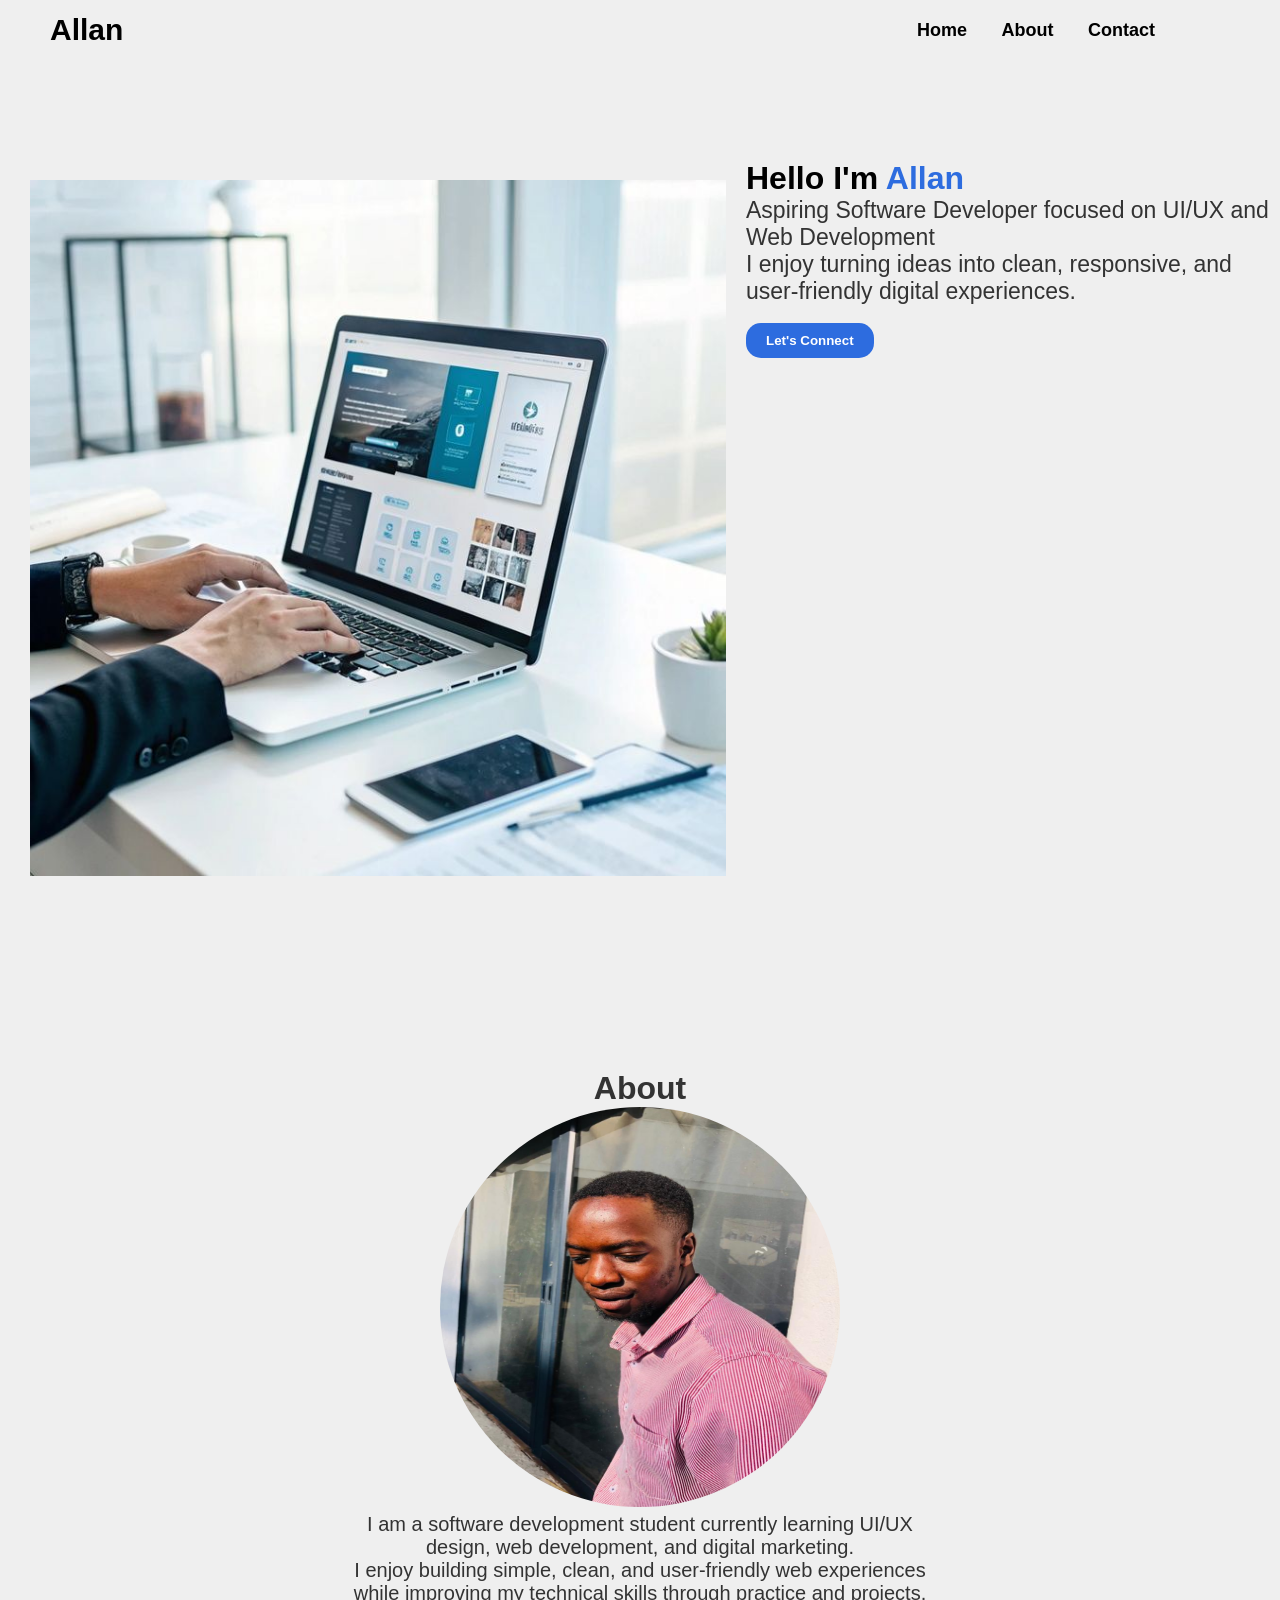
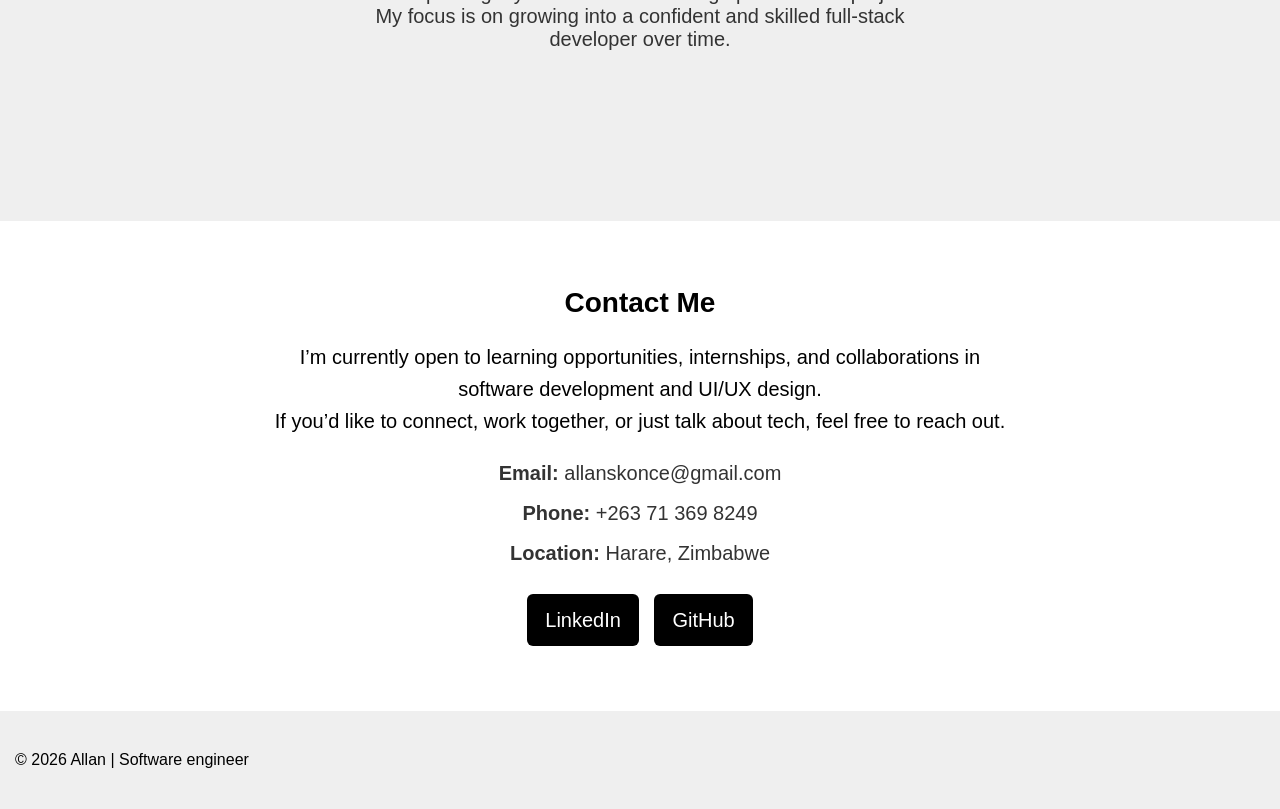
<file: index.html>
<!DOCTYPE html>
<html lang="en">
<head>
    <meta charset="UTF-8">
    <meta name="viewport" content="width=device-width, initial-scale=1.0">
    <title>Allan's portfolio</title>

    <link rel="stylesheet" href="stlye.css">

    <!-- smooth scrolling -->
    <style>
        html {
            scroll-behavior: smooth;
        }
    </style>
</head>

<body>

    <!-- NAVIGATION -->
    <div class="navigation">
        <label class="name">Allan</label>

        <ul>
            <li><a href="#home">Home</a></li>
            <li><a href="#about">About</a></li>
            <li><a href="#contact">Contact</a></li>
        </ul>
    </div>


    <!-- HOME SECTION -->
    <section id="home">
        <div class="container">
            <div class="picture">
                <img src="Clients.jpg" alt="impress" width="736" height="736">
            </div>

            <div class="text">
                <h1>Hello I'm <span class="zita">Allan</span></h1>
                <p class="t">
                    Aspiring Software Developer focused on UI/UX and Web Development

<br>I enjoy turning ideas into clean, responsive, and user-friendly digital experiences. <br>
                    
                </p>
                <br>
                <button class="button">Let's Connect</button>
            </div>
        </div>
    </section>


    <!-- ABOUT SECTION -->
    <section id="about">
        <div class="aboutcontainer">
            <div class="about">
                <h1>About</h1>
                <img src="IMG-20260331-WA0064.jpg" alt="my preacher">

                <p>
                I am a software development student currently learning UI/UX design, web development, and digital marketing.

<br>I enjoy building simple, clean, and user-friendly web experiences while improving my technical skills through practice and projects.

<br>My focus is on growing into a confident and skilled full-stack developer over time.
                </p>
            </div>
        </div>
    </section>


    <!-- CONTACT SECTION -->
    
        <section class="contact" id="contact">
    <div class="contact-container">

        <h2>Contact Me</h2>

        <p>
            I’m currently open to learning opportunities, internships, and collaborations in software development and UI/UX design.
        </p>

        <p>
            If you’d like to connect, work together, or just talk about tech, feel free to reach out.
        </p>

        <div class="contact-info">

            <p><strong>Email:</strong> allanskonce@gmail.com</p>

            <p><strong>Phone:</strong> +263 71 369 8249</p>

            <p><strong>Location:</strong> Harare, Zimbabwe</p>

        </div>

        <div class="contact-buttons">
            <a href="https://www.linkedin.com/in/allan-kundai-skonce-3086b0228/?lipi=urn%3Ali%3Apage%3Ad_flagship3_feed%3B%2FhtgY5AkRZGM2tpJAKcWiQ%3D%3D" class="btn">LinkedIn</a>
            <a href="https://vercel.com/kundai-263s-projects" class="btn">GitHub</a>
        </div>

    </div>
</section>
        
    </section>

</body>
<footer class="footer">
    <div class="the-footer">
        <p>© 2026 Allan  | Software engineer</p> 

        <div class="socials">
    
        </div>

    </div>
</footer>



</html>
</file>
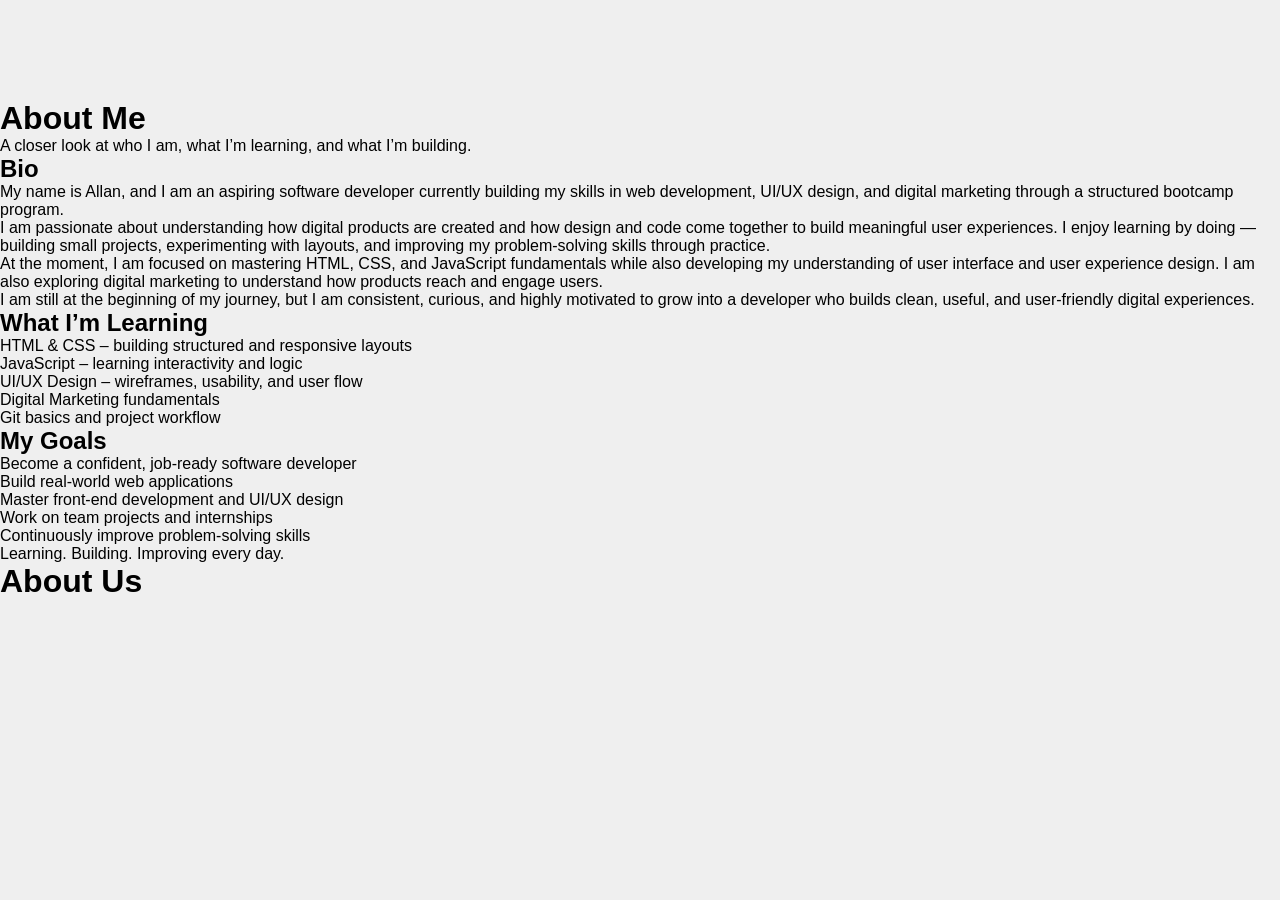
<file: About.html>
<!DOCTYPE html>
<html lang="en">
<head>
    <meta charset="UTF-8">
    <meta name="viewport" content="width=device-width, initial-scale=1.0">
    <title>Document</title>
    <link rel="stylesheet" href="stlye.css">
</head>
<section class="about-page" id="about">

    <div class="about-header">
        <h1>About Me</h1>
        <p>A closer look at who I am, what I’m learning, and what I’m building.</p>
    </div>

    <div class="about-content">

        <h2>Bio</h2>

        <p>
            My name is Allan, and I am an aspiring software developer currently building my skills in web development, UI/UX design, and digital marketing through a structured bootcamp program.
        </p>

        <p>
            I am passionate about understanding how digital products are created and how design and code come together to build meaningful user experiences. I enjoy learning by doing — building small projects, experimenting with layouts, and improving my problem-solving skills through practice.
        </p>

        <p>
            At the moment, I am focused on mastering HTML, CSS, and JavaScript fundamentals while also developing my understanding of user interface and user experience design. I am also exploring digital marketing to understand how products reach and engage users.
        </p>

        <p>
            I am still at the beginning of my journey, but I am consistent, curious, and highly motivated to grow into a developer who builds clean, useful, and user-friendly digital experiences.
        </p>

        <h2>What I’m Learning</h2>

        <ul>
            <li>HTML & CSS – building structured and responsive layouts</li>
            <li>JavaScript – learning interactivity and logic</li>
            <li>UI/UX Design – wireframes, usability, and user flow</li>
            <li>Digital Marketing fundamentals</li>
            <li>Git basics and project workflow</li>
        </ul>

        <h2>My Goals</h2>

        <ul>
            <li>Become a confident, job-ready software developer</li>
            <li>Build real-world web applications</li>
            <li>Master front-end development and UI/UX design</li>
            <li>Work on team projects and internships</li>
            <li>Continuously improve problem-solving skills</li>
        </ul>

        <p class="closing-line">
            Learning. Building. Improving every day.
        </p>

    </div>

</section>


    
</div>
<h1>About Us</h1>
<body>
    
</body>
</html>
</file>
<file: stlye.css>
*{
    margin: 0;
    padding: 0;
    box-sizing: border-box;
}

body{
    margin: 0;
    font-family: 'Segoe UI', Tahoma, Geneva, Verdana, sans-serif;
    background-color: #efefef; /* soft light grey */
}

/* NAVIGATION */
.navigation{
    width: 100%;
    height: 60px;
    display: flex;
    justify-content: space-between;
    align-items: center;
    padding: 0 40px; /* fixed spacing instead of margin */
}

.navigation ul{
    margin-right: 70px; /* moves menu slightly left */
}

.navigation ul li{
    display: inline;
    margin: 0 15px;
}

.navigation ul li a{
    text-decoration: none;
    color: black;
    font-weight: bold;
    font-size: 18px;
}

.name{
    margin: 10px;
    font-size:30px ;
    font-weight: bold;
}

/* HERO SECTION */
.container{
    display: flex;
    margin: 10px;
    justify-content: space-evenly;
}

h1{
    font-size: 32px;
}

/* TEXT */
.t{
    font-size: 23px;
    color: #333; /* softer black */
}

.zita{
    color: #2d6cdf; /* softer blue */
}

/* IMAGE */
.picture img{
    border-radius: 15px;
    padding: 20px;
}

/* BUTTON */
.button{
   padding: 10px 20px;
   background-color:#2d6cdf;
   border-radius: 15px;
   color: white;
   font-weight: bold;
   border: none;
}

.button:hover{
    background-color: #1fa3a3;
    cursor: pointer;
}

/* ABOUT SECTION */
.aboutcontainer{
    display: flex;
    justify-content: center;
    font-size: 23px;
    color: #333; /* softer black */
    
     
}

.about{
    text-align: center;
    padding: 70px;
    max-width: 750px;
   

}

.aboutcontainer img{ 
    border-radius: 200px;
    width: 400px;
    height: 400px;
     
}

/* CONTACT */
.contactcontainer{
    text-align: center;
}


section{
    margin-top: 100px;
}

.about p {
    font-size: 20px;
    max-width: 700px;
}

.socials a {
    color: #aaaaaa;
    margin: 0 10px;
    font-size: 18px;
}

.socials a:hover {
    color: rgba(255, 255, 255, 0.692);
}
.contact {
    padding: 60px 20px;
    background-color: white;
}

.contact-container {
    max-width: 750px;
    margin: auto;
    text-align: center;
    line-height: 1.6;
    font-size: 20px
}

.contact-container h2 {
    font-size: 28px;
    margin-bottom: 15px;
}

.contact-info {
    margin: 20px 0;
    font-size: 20px;
}

.contact-info p {
    margin: 8px 0;
    color: #333;
}

.contact-buttons {
    margin-top: 20px;
}

.contact-buttons .btn {
    display: inline-block;
    padding: 10px 18px;
    margin: 5px;
    text-decoration: none;
    background-color: black;
    color: white;
    border-radius: 6px;
    transition: 0.3s;
}

.contact-buttons .btn:hover {
    background-color: #333;
}

.the-footer{
   margin-left: 0%; 
    padding: 40px 15px;
   
}

/* ================= RESPONSIVE DESIGN ================= */

@media (max-width: 768px) {

    .navigation {
        flex-direction: column; /* stack name + menu */
        align-items: center;
        height: auto;
        padding: 10px 20px;
    }

    .name {
        margin-bottom: 5px; /* brings name slightly above nav */
    }

    .navigation ul {
        display: flex; /* horizontal menu */
        justify-content: center;
        gap: 15px;
        margin: 5px 0;
        padding: 0;
    }

    .navigation ul li {
        display: inline; /* keep horizontal */
        margin: 0;
    }

    .container {
        flex-direction: column;
        align-items: center;
        text-align: center;
    }

    .picture img {
        width: 80%;
        height: auto;
    }

    h1 {
        font-size: 26px;
    }

    .t {
        font-size: 20px;
    }

    .aboutcontainer {
        flex-direction: column;
        align-items: center;
        text-align: center;
    }

    .aboutcontainer img {
        width: 250px;
        height: 250px;
        margin-bottom: 20px;
    }

    .about {
        padding: 30px;
    }

    section {
        margin: 50px 0; /* reduced spacing */
    }
 
@media (max-width: 480px) {

    .navigation {
        flex-direction: column;
        align-items: center;
    }

    .name {
        font-size: 22px;
        text-align: center;
        margin-bottom: 5px; /* name slightly above nav */
    }

    .navigation ul {
        display: flex; /* keep nav horizontal */
        justify-content: center;
        gap: 12px;
        padding: 0;
        margin: 5px 0;
    }

    .navigation ul li {
        display: inline;
    }

    h1 {
        font-size: 22px;
    }

    .t {
        font-size: 18px;
    }

    .button {
        width: 100%;
        max-width: 200px;
    }

    .picture img {
        width: 90%;
    }

    .aboutcontainer img {
        width: 200px;
        height: 200px;
    }

    .contact-container {
        font-size: 18px;
        padding: 0 10px;
    }

    .contact-buttons .btn {
        display: block;
        width: 80%;
        margin: 10px auto;
    }

.the-footer{
   margin-left: 0%; 
   text-align: center;
    padding: 40px 15px;
   
}
 
}
@media (max-width: 480px){
.footer p{
    align-items: center;

} 
}



}
</file>
